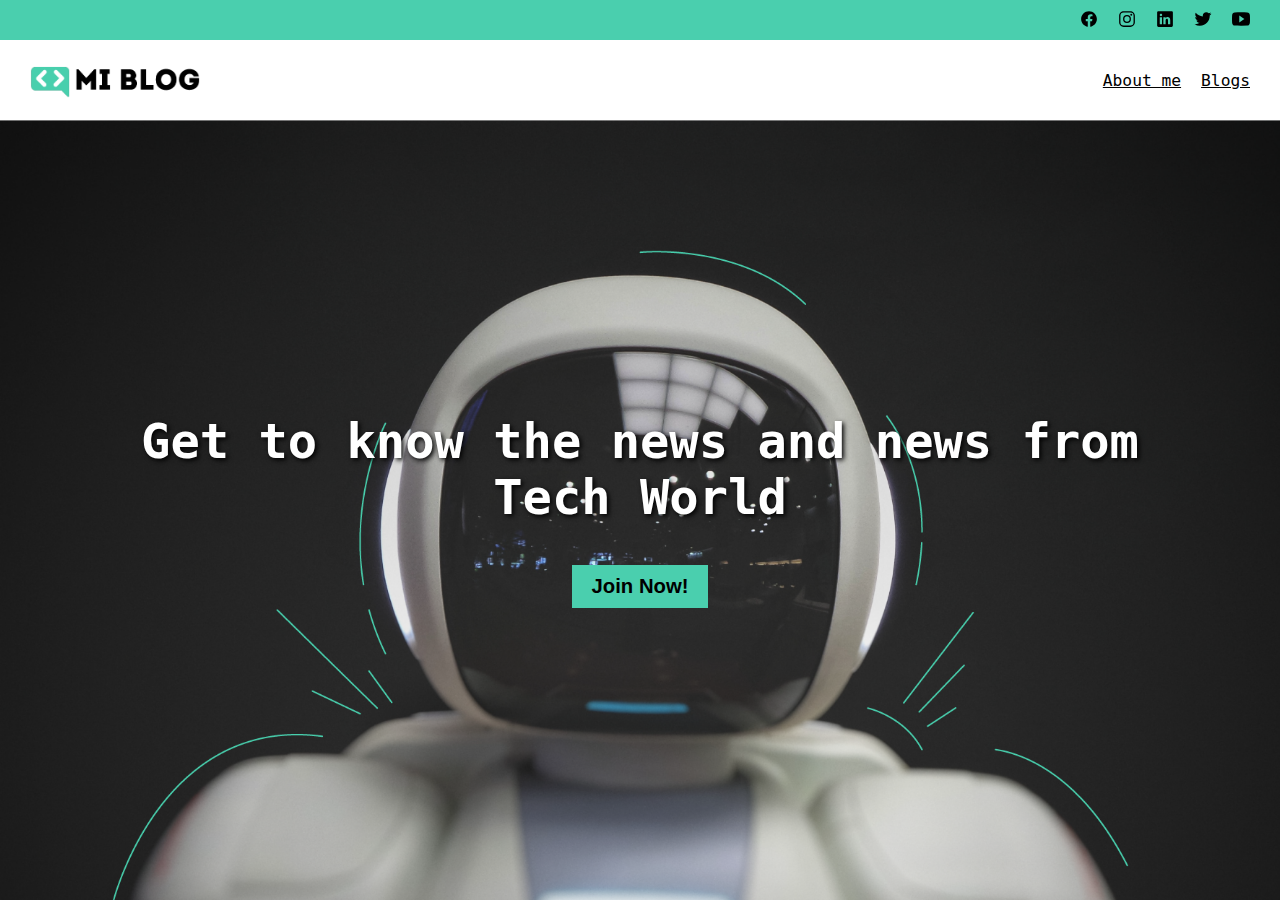
<file: index.html>
<!DOCTYPE html>
<html lang="en">
  <head>
    <meta charset="UTF-8" />
    <meta http-equiv="X-UA-Compatible" content="IE=edge" />
    <meta name="viewport" content="width=device-width, initial-scale=1.0" />
    <link rel="stylesheet" href="./css/main.css" />
    <link rel="stylesheet" href="./css/tablet.css" media="(min-width: 768px)" />
    <link
      rel="stylesheet"
      href="./css/laptop.css"
      media="(min-width: 1024px)"
    />
    <title>Curso Práctico de Maquetación CSS - Home</title>
  </head>
  <body>
    <!-- Header -->
    <header>
      <section class="header-icon-social">
        <a href="#"><img src="./assets/logo-facebook.svg" alt="" /></a>
        <a href="#"><img src="./assets/logo-instagram.svg" alt="" /></a>
        <a href="#"><img src="./assets/logo-linkedin.svg" alt="" /></a>
        <a href="#"><img src="./assets/logo-twitter.svg" alt="" /></a>
        <a href="#"><img src="./assets/logo-youtube.svg" alt="" /></a>
      </section>
      <nav class="header-nav">
        <section class="header-nav-logo">
          <a href="/"><img src="./assets/Logo-negro.png" alt="Mi Logo" /></a>
        </section>
        <section class="header-nav-menu">
          <a href="profile.html">About me</a><a href="blogs.html">Blogs</a>
        </section>
      </nav>
    </header>
    <!-- Main -->
    <main id="home">
      <section class="hero-container">
        <h1>Get to know the news and news from Tech World</h1>
        <button class="hero-cta">Join Now!</button>
      </section>
    </main>
  </body>
</html>
</file>
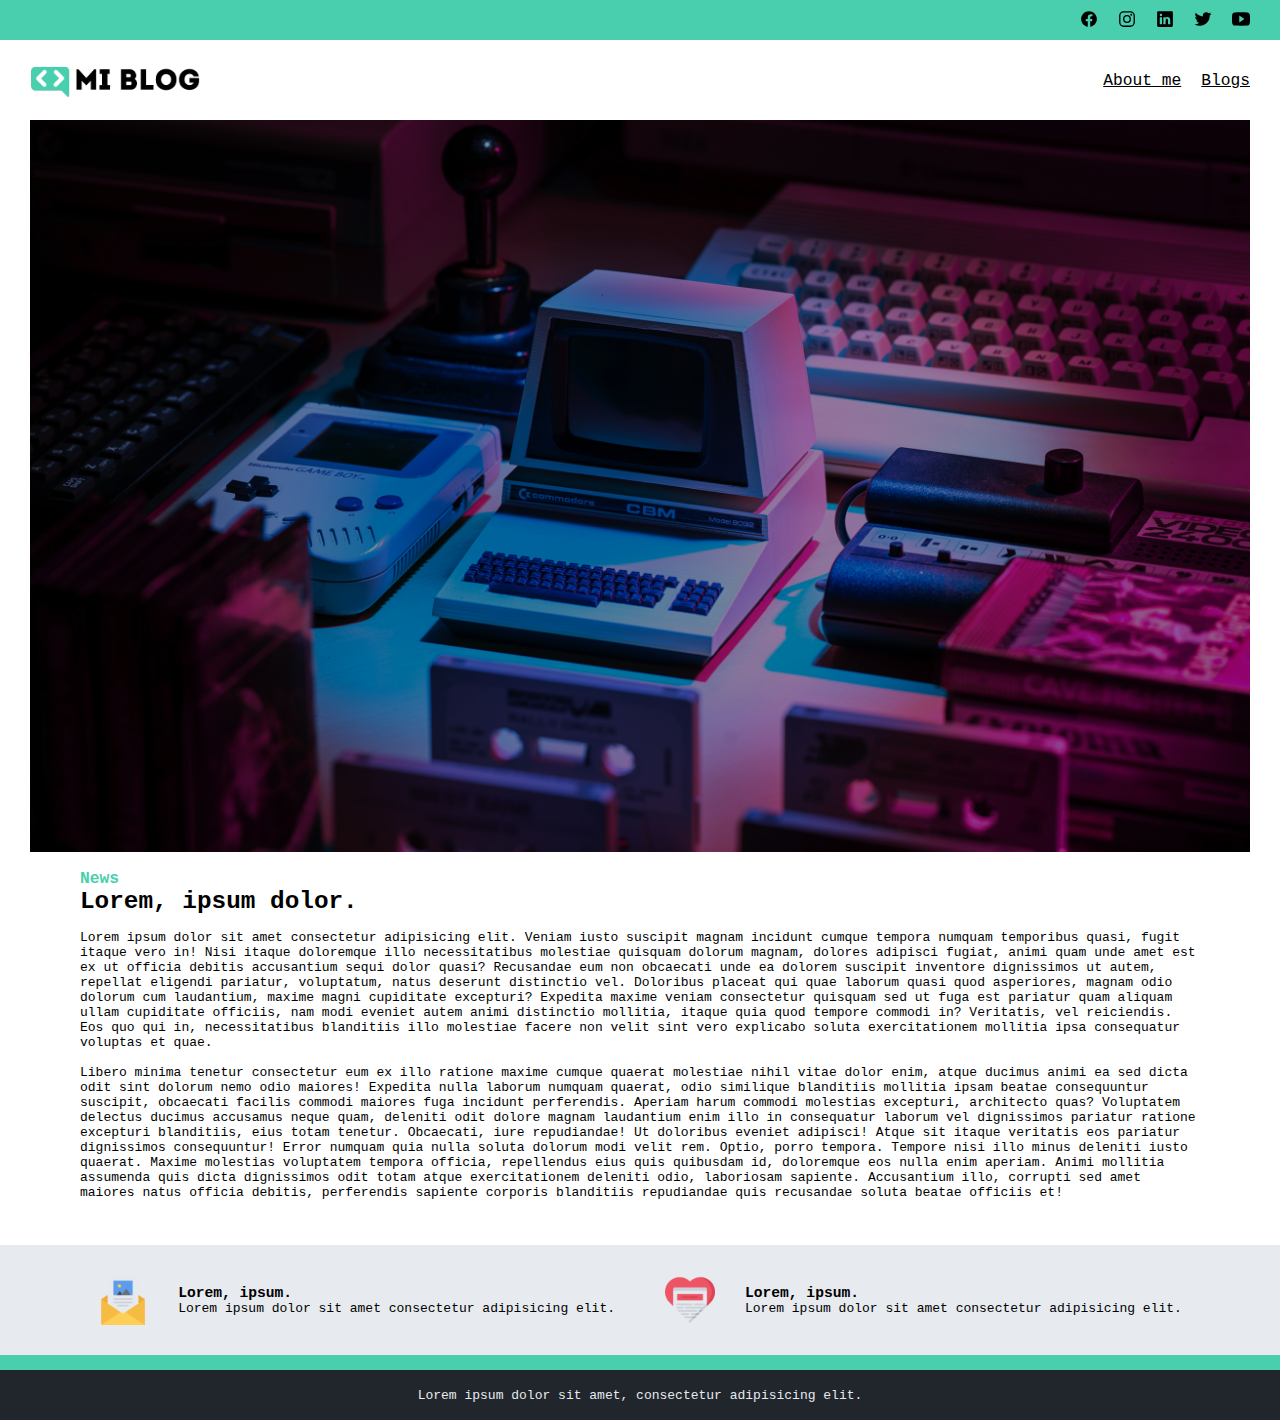
<file: blog.html>
<!DOCTYPE html>
<html lang="en">
  <head>
    <meta charset="UTF-8" />
    <meta http-equiv="X-UA-Compatible" content="IE=edge" />
    <meta name="viewport" content="width=device-width, initial-scale=1.0" />
    <link rel="stylesheet" href="./css/main.css" />
    <link rel="stylesheet" href="./css/tablet.css" media="(min-width: 768px)" />
    <link
      rel="stylesheet"
      href="./css/laptop.css"
      media="(min-width: 1024px)"
    />
    <title>Curso Práctico de Maquetación CSS - Blog</title>
  </head>
  <body>
    <!-- Header -->
    <header>
      <section class="header-icon-social">
        <a href="#"><img src="./assets/logo-facebook.svg" alt="" /></a>
        <a href="#"><img src="./assets/logo-instagram.svg" alt="" /></a>
        <a href="#"><img src="./assets/logo-linkedin.svg" alt="" /></a>
        <a href="#"><img src="./assets/logo-twitter.svg" alt="" /></a>
        <a href="#"><img src="./assets/logo-youtube.svg" alt="" /></a>
      </section>
      <nav class="header-nav">
        <section class="header-nav-logo">
          <a href="/"><img src="./assets/Logo-negro.png" alt="Mi Logo" /></a>
        </section>
        <section class="header-nav-menu">
          <a href="profile.html">About me</a><a href="blogs.html">Blogs</a>
        </section>
      </nav>
    </header>

    <!-- Main -->
    <main id="post">
      <section class="container-post">
        <article>
          <img src="./assets/main-news-img.png" alt="Main Image" />
          <div>
            <h4>News</h4>
            <h3>Lorem, ipsum dolor.</h3>
            <p>
              Lorem ipsum dolor sit amet consectetur adipisicing elit. Veniam
              iusto suscipit magnam incidunt cumque tempora numquam temporibus
              quasi, fugit itaque vero in! Nisi itaque doloremque illo
              necessitatibus molestiae quisquam dolorum magnam, dolores adipisci
              fugiat, animi quam unde amet est ex ut officia debitis accusantium
              sequi dolor quasi? Recusandae eum non obcaecati unde ea dolorem
              suscipit inventore dignissimos ut autem, repellat eligendi
              pariatur, voluptatum, natus deserunt distinctio vel. Doloribus
              placeat qui quae laborum quasi quod asperiores, magnam odio
              dolorum cum laudantium, maxime magni cupiditate excepturi?
              Expedita maxime veniam consectetur quisquam sed ut fuga est
              pariatur quam aliquam ullam cupiditate officiis, nam modi eveniet
              autem animi distinctio mollitia, itaque quia quod tempore commodi
              in? Veritatis, vel reiciendis. Eos quo qui in, necessitatibus
              blanditiis illo molestiae facere non velit sint vero explicabo
              soluta exercitationem mollitia ipsa consequatur voluptas et quae.
            </p>
            <p>
              Libero minima tenetur consectetur eum ex illo ratione maxime
              cumque quaerat molestiae nihil vitae dolor enim, atque ducimus
              animi ea sed dicta odit sint dolorum nemo odio maiores! Expedita
              nulla laborum numquam quaerat, odio similique blanditiis mollitia
              ipsam beatae consequuntur suscipit, obcaecati facilis commodi
              maiores fuga incidunt perferendis. Aperiam harum commodi molestias
              excepturi, architecto quas? Voluptatem delectus ducimus accusamus
              neque quam, deleniti odit dolore magnam laudantium enim illo in
              consequatur laborum vel dignissimos pariatur ratione excepturi
              blanditiis, eius totam tenetur. Obcaecati, iure repudiandae! Ut
              doloribus eveniet adipisci! Atque sit itaque veritatis eos
              pariatur dignissimos consequuntur! Error numquam quia nulla soluta
              dolorum modi velit rem. Optio, porro tempora. Tempore nisi illo
              minus deleniti iusto quaerat. Maxime molestias voluptatem tempora
              officia, repellendus eius quis quibusdam id, doloremque eos nulla
              enim aperiam. Animi mollitia assumenda quis dicta dignissimos odit
              totam atque exercitationem deleniti odio, laboriosam sapiente.
              Accusantium illo, corrupti sed amet maiores natus officia debitis,
              perferendis sapiente corporis blanditiis repudiandae quis
              recusandae soluta beatae officiis et!
            </p>
          </div>
        </article>
      </section>
    </main>
    <section class="container-share-post">
      <section>
        <img src="./assets/013-newsletter.png" alt="newsletter" />
        <div>
          <h5>Lorem, ipsum.</h5>
          <p>Lorem ipsum dolor sit amet consectetur adipisicing elit.</p>
        </div>
      </section>
      <section>
        <img src="./assets/006-like.png" alt="like" />
        <div>
          <h5>Lorem, ipsum.</h5>
          <p>Lorem ipsum dolor sit amet consectetur adipisicing elit.</p>
        </div>
      </section>
    </section>

    <!-- Footer -->
    <footer>
      <section class="footer-bar"></section>
      <section class="footer-data">
        <p>Lorem ipsum dolor sit amet, consectetur adipisicing elit.</p>
      </section>
    </footer>
  </body>
</html>
</file>
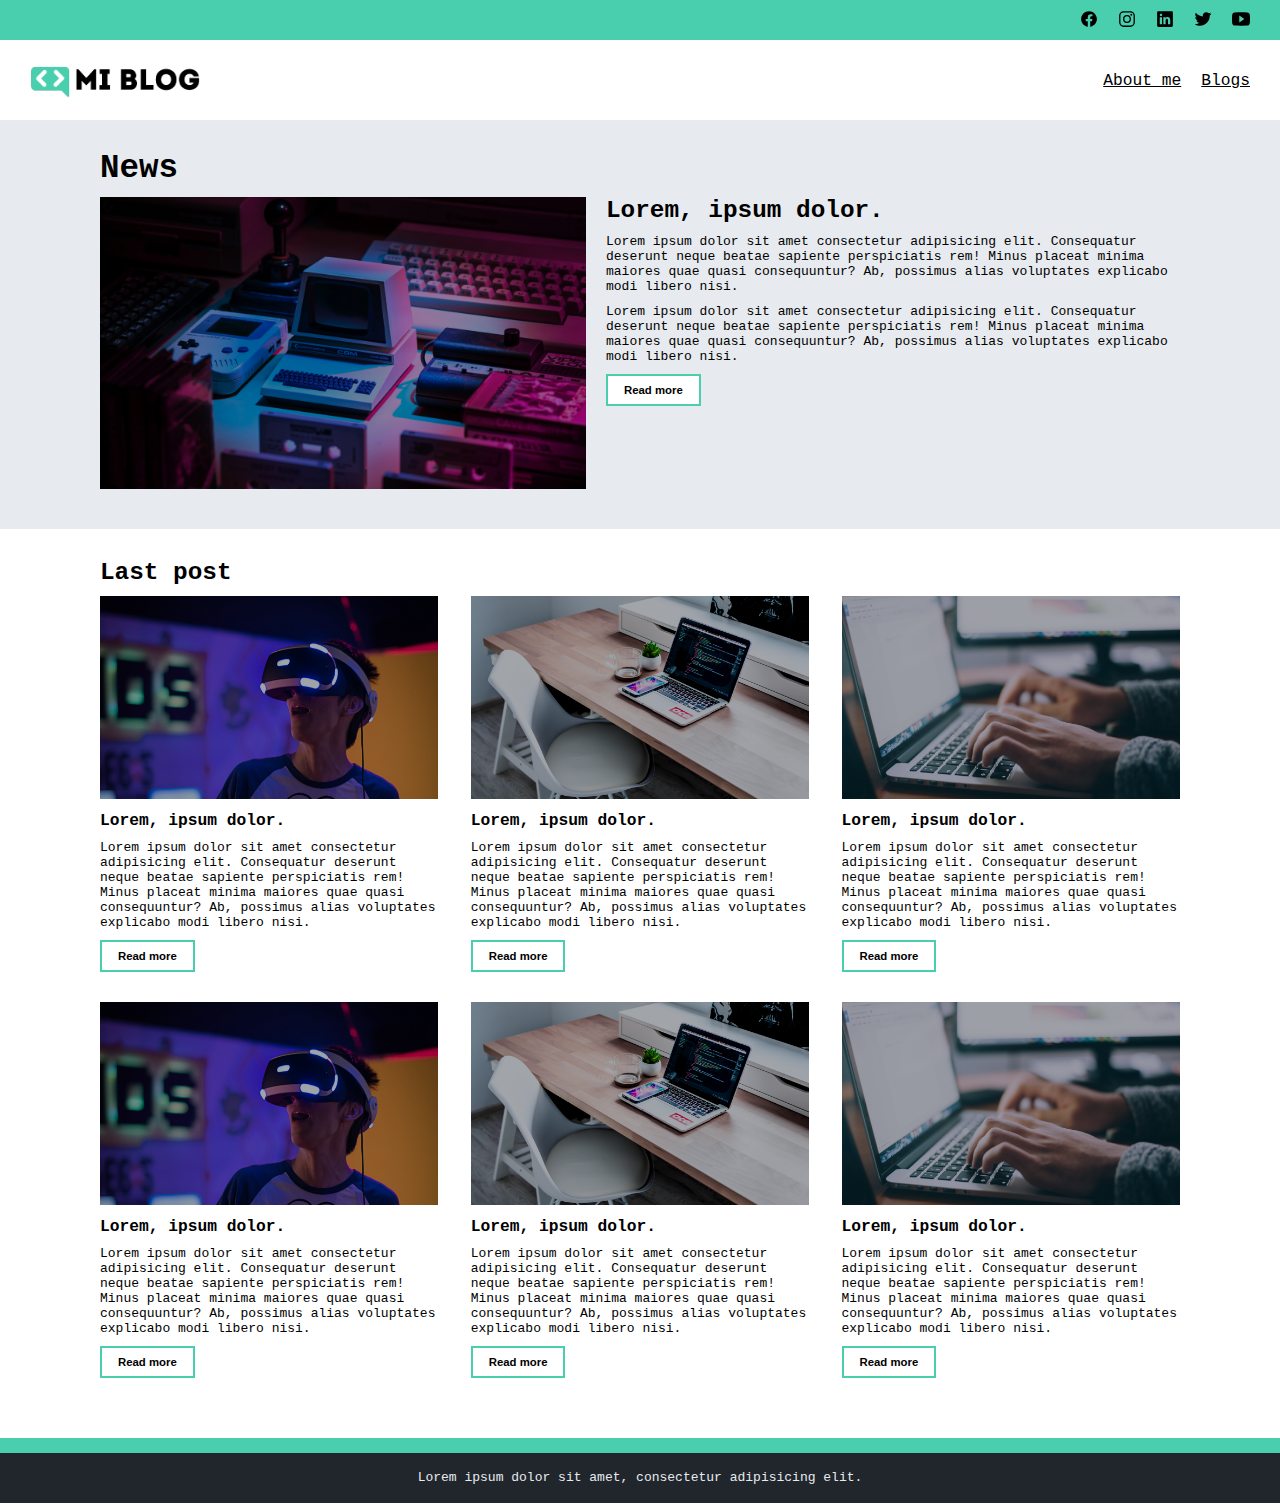
<file: blogs.html>
<!DOCTYPE html>
<html lang="en">
  <head>
    <meta charset="UTF-8" />
    <meta http-equiv="X-UA-Compatible" content="IE=edge" />
    <meta name="viewport" content="width=device-width, initial-scale=1.0" />
    <link rel="stylesheet" href="./css/main.css" />
    <link rel="stylesheet" href="./css/tablet.css" media="(min-width: 768px)" />
    <link
      rel="stylesheet"
      href="./css/laptop.css"
      media="(min-width: 1024px)"
    />
    <title>Curso Práctico de Maquetación CSS - Blogs</title>
  </head>
  <body>
    <!-- Header -->
    <header>
      <section class="header-icon-social">
        <a href="#"><img src="./assets/logo-facebook.svg" alt="" /></a>
        <a href="#"><img src="./assets/logo-instagram.svg" alt="" /></a>
        <a href="#"><img src="./assets/logo-linkedin.svg" alt="" /></a>
        <a href="#"><img src="./assets/logo-twitter.svg" alt="" /></a>
        <a href="#"><img src="./assets/logo-youtube.svg" alt="" /></a>
      </section>
      <nav class="header-nav">
        <section class="header-nav-logo">
          <a href="/"><img src="./assets/Logo-negro.png" alt="Mi Logo" /></a>
        </section>
        <section class="header-nav-menu">
          <a href="profile.html">About me</a><a href="blogs.html">Blogs</a>
        </section>
      </nav>
    </header>
    <!-- Main -->
    <main id="blogs">
      <section class="last-main-post">
        <h2>News</h2>
        <article class="main-post">
          <img src="./assets/main-news-img.png" alt="Main Image" />
          <div class="main-post-data">
            <h3>Lorem, ipsum dolor.</h3>
            <p>
              Lorem ipsum dolor sit amet consectetur adipisicing elit.
              Consequatur deserunt neque beatae sapiente perspiciatis rem! Minus
              placeat minima maiores quae quasi consequuntur? Ab, possimus alias
              voluptates explicabo modi libero nisi.
            </p>
            <p>
              Lorem ipsum dolor sit amet consectetur adipisicing elit.
              Consequatur deserunt neque beatae sapiente perspiciatis rem! Minus
              placeat minima maiores quae quasi consequuntur? Ab, possimus alias
              voluptates explicabo modi libero nisi.
            </p>
            <button class="main-post-button">
              <a href="blog.html">Read more</a>
            </button>
          </div>
        </article>
      </section>
      <section class="blogs-last-post">
        <h3>Last post</h3>
        <article class="main-post">
          <img src="./assets/post-1.png" alt="Main Image" />
          <div class="main-post-data">
            <h4>Lorem, ipsum dolor.</h4>
            <p>
              Lorem ipsum dolor sit amet consectetur adipisicing elit.
              Consequatur deserunt neque beatae sapiente perspiciatis rem! Minus
              placeat minima maiores quae quasi consequuntur? Ab, possimus alias
              voluptates explicabo modi libero nisi.
            </p>
            <button class="main-post-button">
              <a href="blog.html">Read more</a>
            </button>
          </div>
        </article>
        <article class="main-post">
          <img src="./assets/post-2.png" alt="Main Image" />
          <div class="main-post-data">
            <h4>Lorem, ipsum dolor.</h4>
            <p>
              Lorem ipsum dolor sit amet consectetur adipisicing elit.
              Consequatur deserunt neque beatae sapiente perspiciatis rem! Minus
              placeat minima maiores quae quasi consequuntur? Ab, possimus alias
              voluptates explicabo modi libero nisi.
            </p>
            <button class="main-post-button">
              <a href="blog.html">Read more</a>
            </button>
          </div>
        </article>
        <article class="main-post">
          <img src="./assets/post-3.png" alt="Main Image" />
          <div class="main-post-data">
            <h4>Lorem, ipsum dolor.</h4>
            <p>
              Lorem ipsum dolor sit amet consectetur adipisicing elit.
              Consequatur deserunt neque beatae sapiente perspiciatis rem! Minus
              placeat minima maiores quae quasi consequuntur? Ab, possimus alias
              voluptates explicabo modi libero nisi.
            </p>
            <button class="main-post-button">
              <a href="blog.html">Read more</a>
            </button>
          </div>
        </article>
        <article class="main-post">
          <img src="./assets/post-1.png" alt="Main Image" />
          <div class="main-post-data">
            <h4>Lorem, ipsum dolor.</h4>
            <p>
              Lorem ipsum dolor sit amet consectetur adipisicing elit.
              Consequatur deserunt neque beatae sapiente perspiciatis rem! Minus
              placeat minima maiores quae quasi consequuntur? Ab, possimus alias
              voluptates explicabo modi libero nisi.
            </p>
            <button class="main-post-button">
              <a href="blog.html">Read more</a>
            </button>
          </div>
        </article>
        <article class="main-post">
          <img src="./assets/post-2.png" alt="Main Image" />
          <div class="main-post-data">
            <h4>Lorem, ipsum dolor.</h4>
            <p>
              Lorem ipsum dolor sit amet consectetur adipisicing elit.
              Consequatur deserunt neque beatae sapiente perspiciatis rem! Minus
              placeat minima maiores quae quasi consequuntur? Ab, possimus alias
              voluptates explicabo modi libero nisi.
            </p>
            <button class="main-post-button">
              <a href="blog.html">Read more</a>
            </button>
          </div>
        </article>
        <article class="main-post">
          <img src="./assets/post-3.png" alt="Main Image" />
          <div class="main-post-data">
            <h4>Lorem, ipsum dolor.</h4>
            <p>
              Lorem ipsum dolor sit amet consectetur adipisicing elit.
              Consequatur deserunt neque beatae sapiente perspiciatis rem! Minus
              placeat minima maiores quae quasi consequuntur? Ab, possimus alias
              voluptates explicabo modi libero nisi.
            </p>
            <button class="main-post-button">
              <a href="blog.html">Read more</a>
            </button>
          </div>
        </article>
      </section>
    </main>
    <!-- Footer -->
    <footer>
      <section class="footer-bar"></section>
      <section class="footer-data">
        <p>Lorem ipsum dolor sit amet, consectetur adipisicing elit.</p>
      </section>
    </footer>
  </body>
</html>
</file>
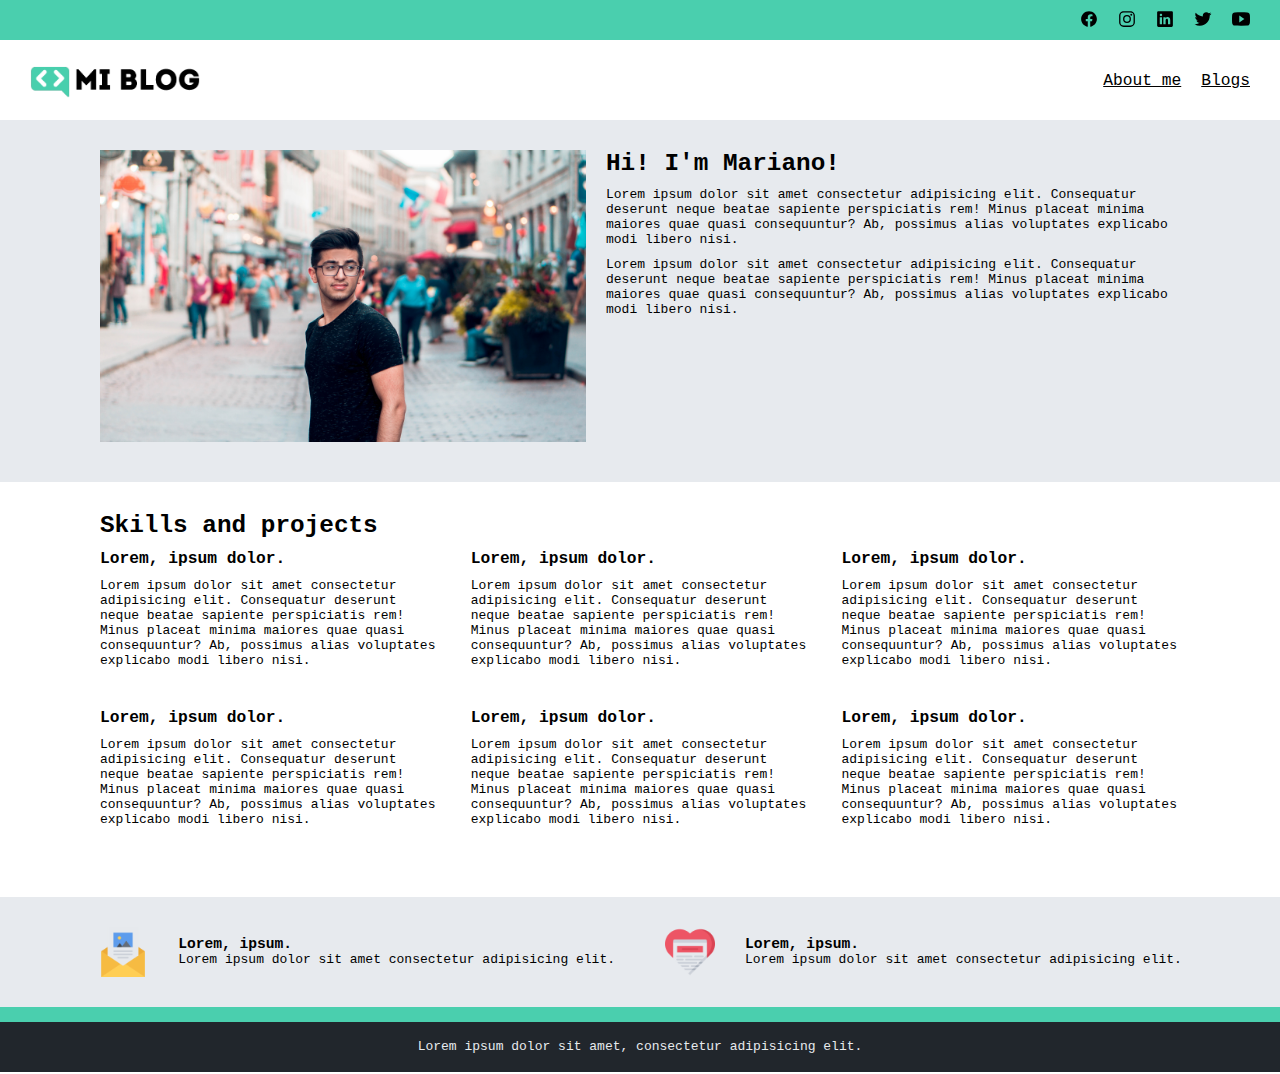
<file: profile.html>
<!DOCTYPE html>
<html lang="en">
  <head>
    <meta charset="UTF-8" />
    <meta http-equiv="X-UA-Compatible" content="IE=edge" />
    <meta name="viewport" content="width=device-width, initial-scale=1.0" />
    <link rel="stylesheet" href="./css/main.css" />
    <link rel="stylesheet" href="./css/tablet.css" media="(min-width: 768px)" />
    <link
      rel="stylesheet"
      href="./css/laptop.css"
      media="(min-width: 1024px)"
    />
    <title>Curso Práctico de Maquetación CSS - Profile</title>
  </head>
  <body>
    <!-- Header -->
    <header>
      <section class="header-icon-social">
        <a href="#"><img src="./assets/logo-facebook.svg" alt="" /></a>
        <a href="#"><img src="./assets/logo-instagram.svg" alt="" /></a>
        <a href="#"><img src="./assets/logo-linkedin.svg" alt="" /></a>
        <a href="#"><img src="./assets/logo-twitter.svg" alt="" /></a>
        <a href="#"><img src="./assets/logo-youtube.svg" alt="" /></a>
      </section>
      <nav class="header-nav">
        <section class="header-nav-logo">
          <a href="/"><img src="./assets/Logo-negro.png" alt="Mi Logo" /></a>
        </section>
        <section class="header-nav-menu">
          <a href="profile.html">About me</a><a href="blogs.html">Blogs</a>
        </section>
      </nav>
    </header>
    <!-- Main -->
    <main id="blogs">
      <section class="last-main-post">
        <article class="main-post">
          <img src="./assets/profile-pic.jpg" alt="Main Image" />
          <div class="main-post-data">
            <h3>Hi! I'm Mariano!</h3>
            <p>
              Lorem ipsum dolor sit amet consectetur adipisicing elit.
              Consequatur deserunt neque beatae sapiente perspiciatis rem! Minus
              placeat minima maiores quae quasi consequuntur? Ab, possimus alias
              voluptates explicabo modi libero nisi.
            </p>
            <p>
              Lorem ipsum dolor sit amet consectetur adipisicing elit.
              Consequatur deserunt neque beatae sapiente perspiciatis rem! Minus
              placeat minima maiores quae quasi consequuntur? Ab, possimus alias
              voluptates explicabo modi libero nisi.
            </p>
          </div>
        </article>
      </section>
      <section class="blogs-last-post">
        <h3>Skills and projects</h3>
        <article class="main-post">
          <div class="main-post-data">
            <h4>Lorem, ipsum dolor.</h4>
            <p>
              Lorem ipsum dolor sit amet consectetur adipisicing elit.
              Consequatur deserunt neque beatae sapiente perspiciatis rem! Minus
              placeat minima maiores quae quasi consequuntur? Ab, possimus alias
              voluptates explicabo modi libero nisi.
            </p>
          </div>
        </article>
        <article class="main-post">
          <div class="main-post-data">
            <h4>Lorem, ipsum dolor.</h4>
            <p>
              Lorem ipsum dolor sit amet consectetur adipisicing elit.
              Consequatur deserunt neque beatae sapiente perspiciatis rem! Minus
              placeat minima maiores quae quasi consequuntur? Ab, possimus alias
              voluptates explicabo modi libero nisi.
            </p>
          </div>
        </article>
        <article class="main-post">
          <div class="main-post-data">
            <h4>Lorem, ipsum dolor.</h4>
            <p>
              Lorem ipsum dolor sit amet consectetur adipisicing elit.
              Consequatur deserunt neque beatae sapiente perspiciatis rem! Minus
              placeat minima maiores quae quasi consequuntur? Ab, possimus alias
              voluptates explicabo modi libero nisi.
            </p>
          </div>
        </article>
        <article class="main-post">
          <div class="main-post-data">
            <h4>Lorem, ipsum dolor.</h4>
            <p>
              Lorem ipsum dolor sit amet consectetur adipisicing elit.
              Consequatur deserunt neque beatae sapiente perspiciatis rem! Minus
              placeat minima maiores quae quasi consequuntur? Ab, possimus alias
              voluptates explicabo modi libero nisi.
            </p>
          </div>
        </article>
        <article class="main-post">
          <div class="main-post-data">
            <h4>Lorem, ipsum dolor.</h4>
            <p>
              Lorem ipsum dolor sit amet consectetur adipisicing elit.
              Consequatur deserunt neque beatae sapiente perspiciatis rem! Minus
              placeat minima maiores quae quasi consequuntur? Ab, possimus alias
              voluptates explicabo modi libero nisi.
            </p>
          </div>
        </article>
        <article class="main-post">
          <div class="main-post-data">
            <h4>Lorem, ipsum dolor.</h4>
            <p>
              Lorem ipsum dolor sit amet consectetur adipisicing elit.
              Consequatur deserunt neque beatae sapiente perspiciatis rem! Minus
              placeat minima maiores quae quasi consequuntur? Ab, possimus alias
              voluptates explicabo modi libero nisi.
            </p>
          </div>
        </article>
      </section>
    </main>
    <section class="container-share-post">
      <section>
        <img src="./assets/013-newsletter.png" alt="newsletter" />
        <div>
          <h5>Lorem, ipsum.</h5>
          <p>Lorem ipsum dolor sit amet consectetur adipisicing elit.</p>
        </div>
      </section>
      <section>
        <img src="./assets/006-like.png" alt="like" />
        <div>
          <h5>Lorem, ipsum.</h5>
          <p>Lorem ipsum dolor sit amet consectetur adipisicing elit.</p>
        </div>
      </section>
    </section>
    <!-- Footer -->
    <footer>
      <section class="footer-bar"></section>
      <section class="footer-data">
        <p>Lorem ipsum dolor sit amet, consectetur adipisicing elit.</p>
      </section>
    </footer>
  </body>
</html>
</file>
<file: css/main.css>
/* main.css media="(min-width: 320px)" */

:root {
  --primary: #4acfae;
  --primary-two: #9af3dd;
  --secondary: #e7eaee;
  --tertiary: #21262c;
  --white: #fff;
  --black: #000;
}

* {
  box-sizing: border-box;
  padding: 0;
  margin: 0;
}

html {
  font-family: monospace;
  font-size: 62.5%;
}

body {
  height: 100vh;
}

h1 {
  font-size: 4.5rem;
}

h2 {
  font-size: 4rem;
}

h3 {
  font-size: 3rem;
}

h4 {
  font-size: 2rem;
}

h5 {
  font-size: 1.8rem;
}

p {
  font-size: 1.6rem;
}

/* Header */

header .header-icon-social {
  display: flex;
  justify-content: center;
  gap: 20px;
  align-items: center;
  background: var(--primary);
  height: 40px;
  padding: 0px 30px;
}

header .header-icon-social a {
  text-decoration: none;
  color: var(--secondary);
  cursor: pointer;
}

header .header-icon-social a img {
  width: 18px;
}

header nav.header-nav {
  display: flex;
  justify-content: space-between;
  align-items: center;
  background: var(--white);
  height: 50px;
  padding: 0px 30px;
}

header nav.header-nav section.header-nav-logo a {
  display: flex;
  align-items: center;
}

header nav.header-nav section.header-nav-logo a img {
  height: 22px;
  margin-bottom: -4px;
}

header nav section.header-nav-menu {
  display: flex;
  gap: 10px;
}

header nav section.header-nav-menu a {
  color: var(--black);
  font-size: 1.7rem;
}

/* Main Home */

main#home {
  background-image: url(../assets/cover-home.png);
  background-repeat: no-repeat;
  background-position: center;
  background-size: cover;
  min-height: 300px;
  height: calc(100% - 90px);
  display: flex;
  justify-content: center;
  align-items: center;
}

main#home section.hero-container {
  text-align: center;
  padding: 0px 30px;
}

main#home section.hero-container h1 {
  color: var(--white);
  margin-bottom: 20px;
  text-shadow: 2px 2px 5px var(--black);
}

main#home section button.hero-cta {
  color: var(--black);
  font-size: 2rem;
  font-weight: 600;
  padding: 10px 20px;
  border: 0;
  background: var(--primary);
  transition: all 50ms ease;
  cursor: pointer;
}

main#home section button.hero-cta:active {
  transform: scale(0.95);
  background: var(--primary-two);
}

/* Main Blogs */

main#blogs section.last-main-post {
  display: flex;
  flex-direction: column;
  background: var(--secondary);
  padding: 30px;
}

main#blogs section.last-main-post h2 {
  margin-bottom: 10px;
  font-weight: 600;
}

main#blogs section article.main-post img {
  width: 100%;
  margin-bottom: 10px;
}

main#blogs section article div.main-post-data h3 {
  margin-bottom: 10px;
}

main#blogs section article div.main-post-data p {
  margin-bottom: 10px;
}

main#blogs section article div.main-post-data button {
  color: var(--black);
  font-size: 1.4rem;
  font-weight: 600;
  padding: 10px 20px;
  border: 0;
  background: var(--primary);
  transition: all 50ms ease;
  cursor: pointer;
}

main#blogs section article div.main-post-data button a {
  text-decoration: none;
  color: var(--black);
}

main#blogs section article div.main-post-data button:active {
  transform: scale(0.95);
  background: var(--primary-two);
}

main#blogs section.blogs-last-post {
  display: flex;
  flex-direction: column;
  background: var(--white);
  padding: 30px 30px 0px 30px;
}

main#blogs section.blogs-last-post h3 {
  margin-bottom: 10px;
  font-weight: 600;
}

main#blogs section.blogs-last-post article {
  margin-bottom: 30px;
}

main#blogs section article.main-post img {
  width: 100%;
  margin-bottom: 10px;
}

main#blogs section article div.main-post-data h4 {
  margin-bottom: 10px;
}

main#blogs section article div.main-post-data p {
  margin-bottom: 10px;
}

main#blogs section article div.main-post-data button {
  color: var(--black);
  font-size: 1.4rem;
  font-weight: 600;
  padding: 8px 16px;
  border: 0;
  background: var(--white);
  border: 2px solid var(--primary);
  transition: all 50ms ease;
  cursor: pointer;
}

main#blogs section article div.main-post-data button:active {
  transform: scale(0.95);
  background: var(--primary-two);
}

/* Main Post */

main#post {
  padding: 30px;
}

main#post section.container-post img {
  width: 100%;
  margin-bottom: 15px;
}

main#post section.container-post div h4 {
  color: var(--primary);
}

main#post section.container-post div h3 {
  margin-bottom: 15px;
}

main#post section.container-post div p {
  margin-bottom: 15px;
}

section.container-share-post {
  background: var(--secondary);
  padding: 30px 20px;
  display: flex;
  flex-direction: column;
  justify-content: center;
  align-items: center;
  text-align: center;
  gap: 20px;
}

section.container-share-post section {
  background: var(--secondary);
  display: flex;
  text-align: left;
  justify-content: center;
  align-items: flex-start;
  gap: 30px;
}

section.container-share-post img {
  width: 50px;
}

/* Footer */

footer section.footer-bar {
  background: var(--primary);
  height: 15px;
}

footer section.footer-data {
  background: var(--tertiary);
  height: 50px;
  padding: 0px 30px;
  display: flex;
  justify-content: center;
  align-items: center;
}

footer section.footer-data p {
  color: var(--secondary);
  text-align: center;
}
</file>
<file: css/tablet.css>
/* tablet.css media="(min-width: 768px)" */

main#blogs section.last-main-post article.main-post {
  display: flex;
  justify-content: center;
  align-items: flex-start;
  gap: 20px;
}

main#blogs section.last-main-post article.main-post img {
  width: 45%;
}

main#blogs section.blogs-last-post {
  display: flex;
  flex-direction: row;
  flex-wrap: wrap;
  gap: 3%;
}

main#blogs section.blogs-last-post h3 {
  width: 100%;
}

main#blogs section.blogs-last-post article.main-post {
  width: 31.33%;
}

section.container-share-post {
  padding: 30px 50px;
  flex-direction: row;
  gap: 50px;
}

section.container-share-post section {
  align-items: center;
}

section.container-share-post img {
  width: 50px;
}

main#post section.container-post div {
  padding: 0px 50px;
}
</file>
<file: css/laptop.css>
/* laptop.css media="(min-width: 1024px)" */

header .header-icon-social {
  justify-content: right;
}

header nav.header-nav {
  height: 80px;
}

header nav section.header-nav-menu {
  gap: 20px;
}

header nav section.header-nav-menu a {
  font-size: 2rem;
}

header nav.header-nav section.header-nav-logo a img {
  height: 32px;
}

main#home {
  height: calc(100% - 120px);
}

main#home section.hero-container {
  padding: 0px 100px;
}

main#home section.hero-container h1 {
  font-size: 6rem;
  margin-bottom: 40px;
}

main#home section button.hero-cta {
  font-size: 2.5rem;
}

main#blogs section.last-main-post,
main#blogs section.blogs-last-post {
  padding: 30px 100px;
}

main#post {
  padding-top: 0px;
}
</file>
